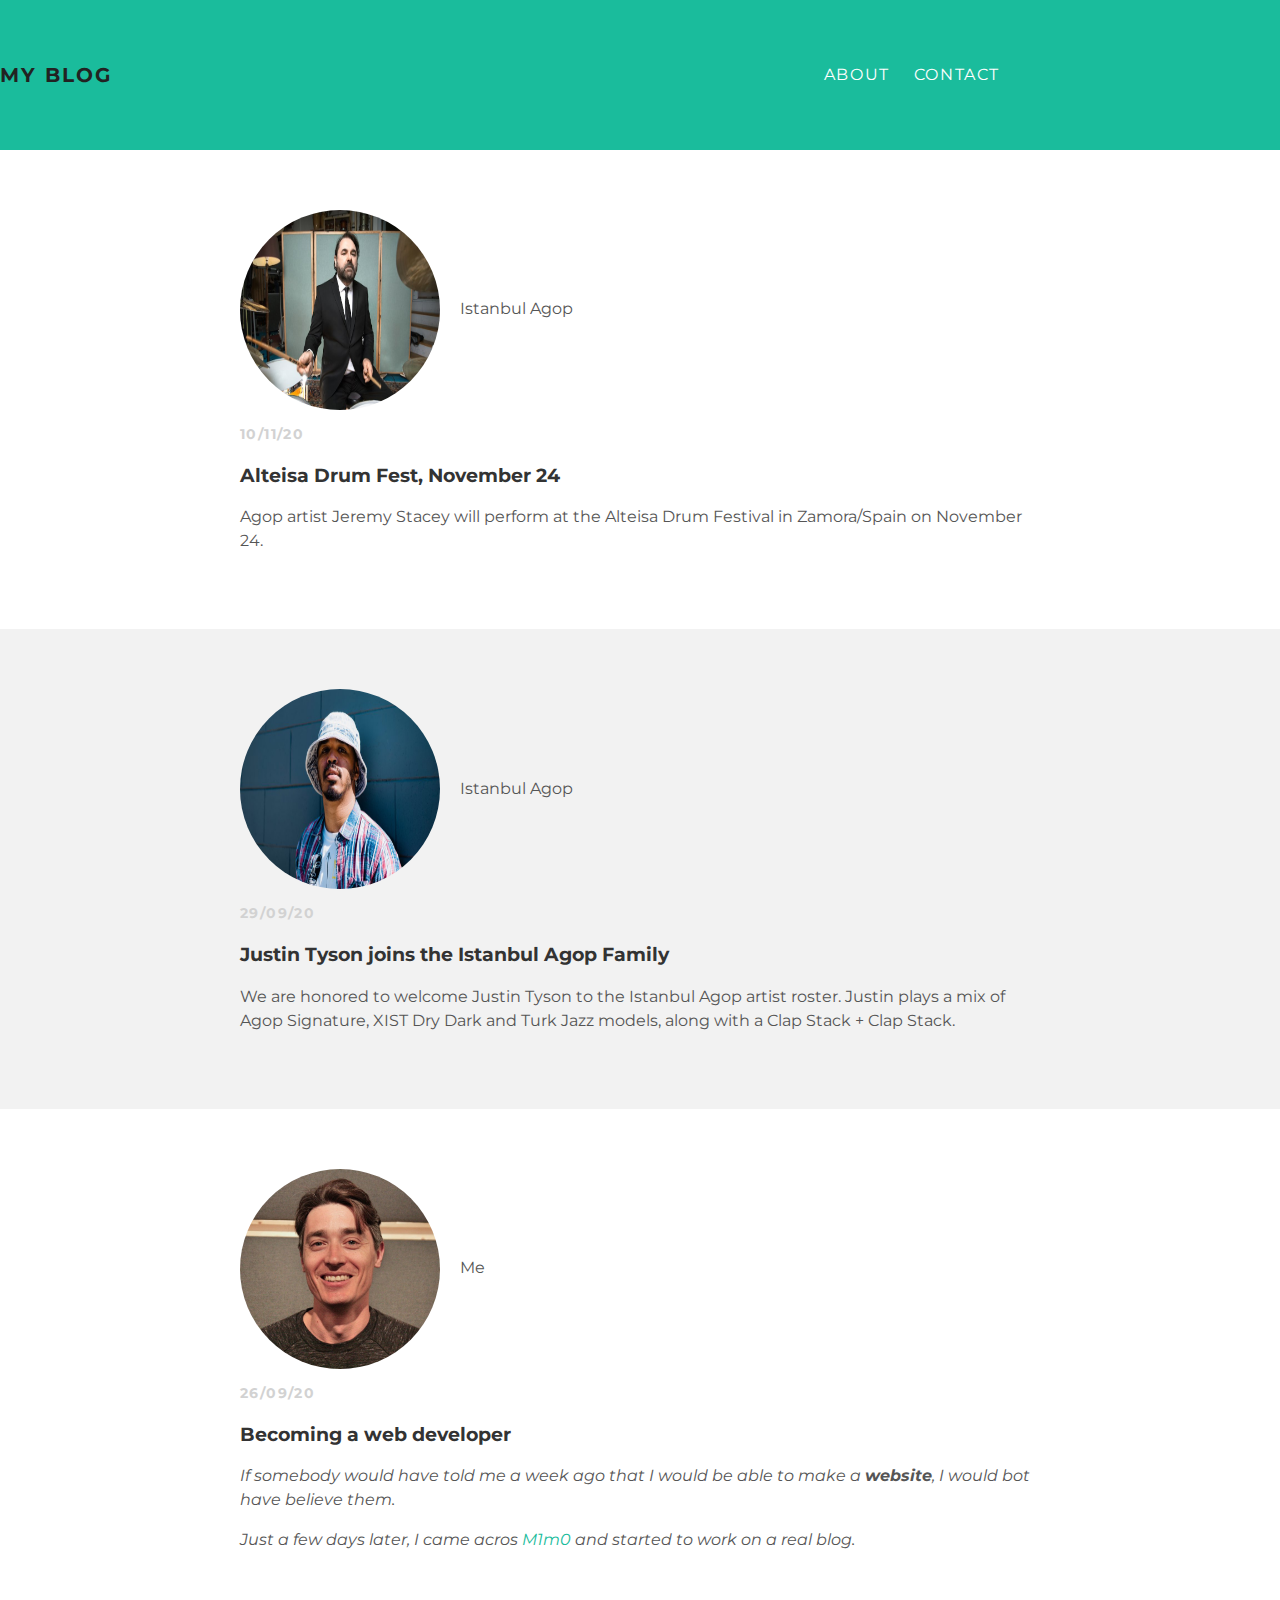
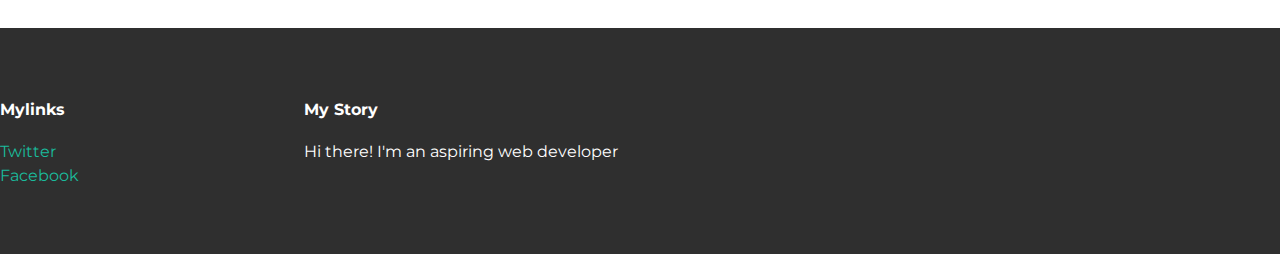
<file: index.html>
<!DOCTYPE html>
<html lang="en" dir="ltr">
  <head>
    <title>My blogs</title>
    <link rel="stylesheet" href="./style.css">
  </head>
  <body>
    <div id="header">
      <div class="container">
        <a id="header-title" href="index.html">My Blog</a>
        <ul id="header-nav">
          <li><a href="about.html">About</a></li>
          <li><a href="mailto:<Tomas Garcia>samotgt@gmail.com"
            >Contact</a></li>
        </ul>
        </div>
    </div>
    <div id="content">
      <div class="post-container">
        <div class="post">
        <div class="post-author">
          <img src="j-stacey-4914-edit_big.jpg">
          <span>Istanbul Agop</span>
        </div>
        <p class="post-date">10/11/20</p>
        <h3 class="post-title">Alteisa Drum Fest, November 24</h3>
        <div class="post-content">
          <p>Agop artist Jeremy Stacey will perform at the Alteisa Drum Festival in Zamora/Spain on November 24.</p>
        </div>
      </div>
        </div>
      <div class="post-container">
        <div class="post">
        <div class="post-author">
          <img src="jtyson-1_big.jpg">
          <span>Istanbul Agop</span>
        </div>
        <p class="post-date">29/09/20</p>
        <h3 class="post-title">Justin Tyson joins the Istanbul Agop Family</h3>
        <div class="post-content">
          <p>We are honored to welcome Justin Tyson to the Istanbul Agop artist roster. Justin plays a mix of Agop Signature, XIST Dry Dark and Turk Jazz models, along with a Clap Stack + Clap Stack.</p>
        </div>
      </div>
        </div>
      <div class="post-container">
        <div class="post">
          <div class="post-author">
            <img src="IMG_1918.jpg">
            <span>Me</span>
          </div>
          <p class="post-date">26/09/20</p>
          <h3 class="post-title">Becoming a web developer</h3>
          <div class="post-content">
            <p><em>If somebody would have told me a week ago that I would be able to make a <strong>website</strong>, I would bot have believe them.</em></p>
            <p><em>Just a few days later, I came acros <a href="https://getmimo.com/">M1m0</a> and started to work on a real blog.</em></p>
          </div>
        </div>
        </div>
    <div id="footer">
      <div class="container">
        <div class="column">
          <h4>Mylinks</h4>
          <p>
          <a href=https://twitter.com/tomasgmusic>Twitter</a>
          <br>
          <a href=""https://www.facebook.com/tomas.garcia.9887/>Facebook</a>
        </p>
        </div>
        <div class="column">
          <h4>My Story</h4>
          <p>Hi there! I'm an aspiring web developer</p>
        </div>
        </div>
      </div>
  </body>
</html>
</file>
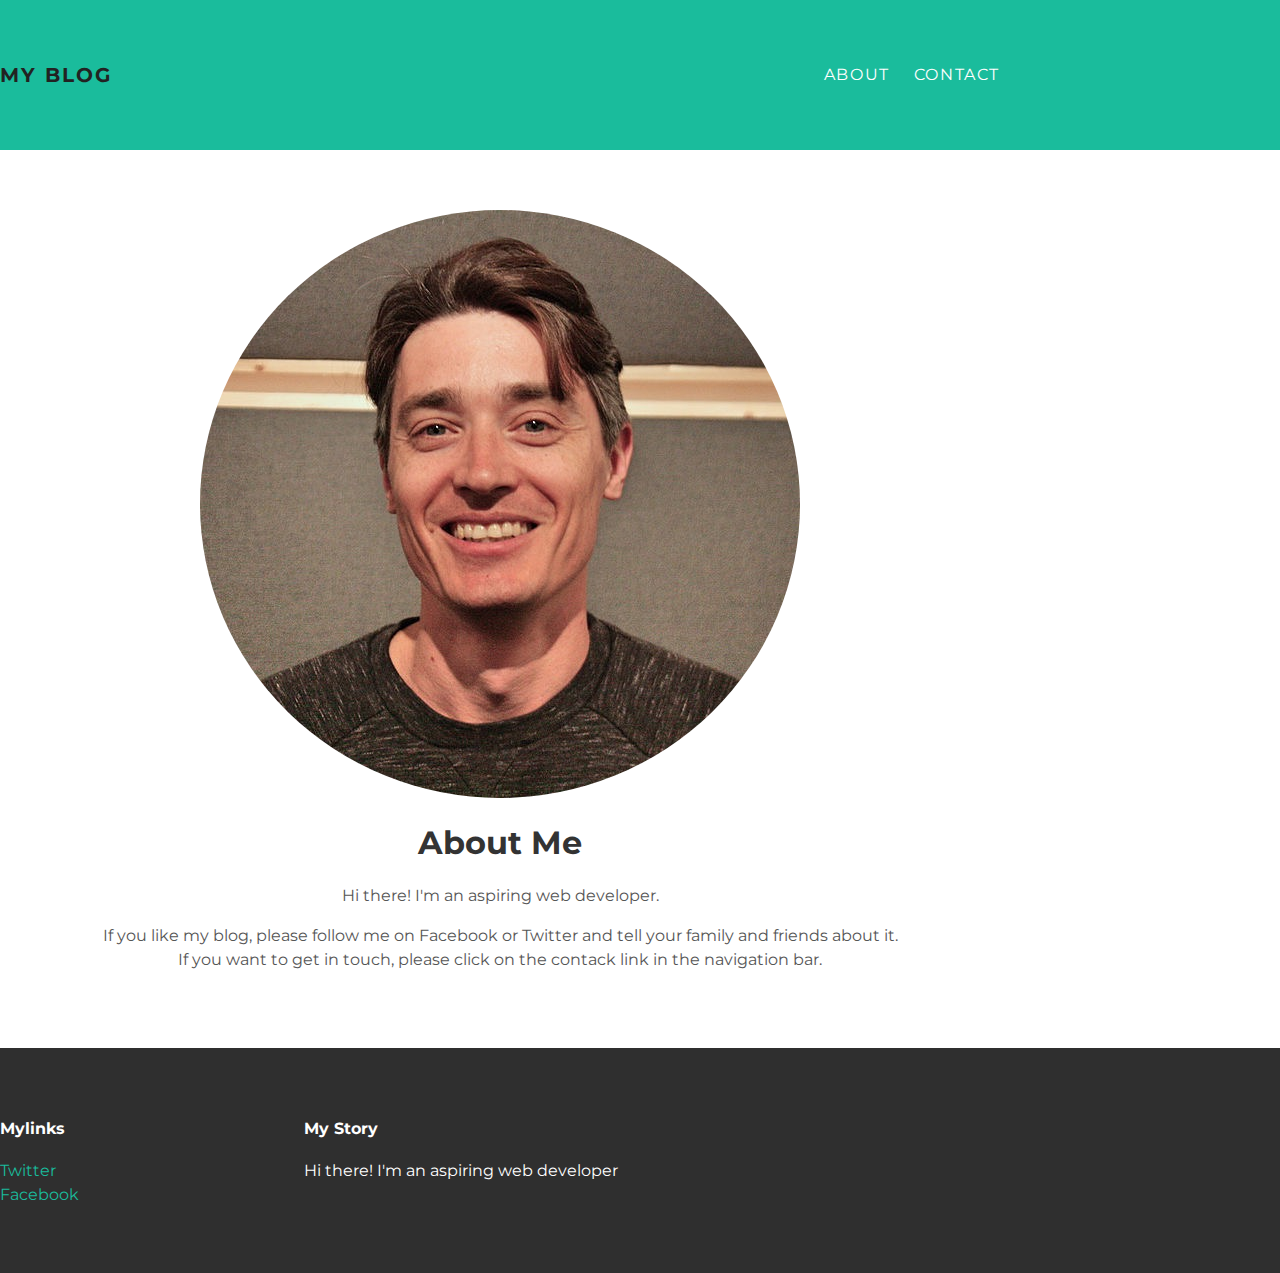
<file: about.html>
<!DOCTYPE html>
<html lang="en" dir="ltr">
  <head>
    <title>My blogs</title>
    <link rel="stylesheet" href="./style.css">
  </head>
  <body>
    <div id="header">
      <div class="container">
        <a id="header-title" href="index.html">My Blog</a>
        <ul id="header-nav">
          <li><a href="about.html">About</a></li>
          <li><a href="mailto:<Tomas Garcia>samotgt@gmail.com"
            >Contact</a></li>
        </ul>
        </div>
    </div>
    <div id="content">
      <div class="container">
        <div class="about">
          <div class="about-author">
            <img src="IMG_1918.jpg">
          </div>
          <h1 class="about-title">About Me</h1>
          <div class="about-content">
            <p>Hi there! I'm an aspiring web developer.</p>
            <p>If you like my blog, please follow me on Facebook or Twitter and tell your family and friends about it. If you want to get in touch, please click on the contack link in the navigation bar.</p>
            </div>
        </div>
        </div>
      </div>
      <div id="footer">
        <div class="container">
          <div class="column">
            <h4>Mylinks</h4>
            <p>
            <a href=https://twitter.com/tomasgmusic>Twitter</a>
            <br>
            <a href=""https://www.facebook.com/tomas.garcia.9887/>Facebook</a>
          </p>
          </div>
          <div class="column">
            <h4>My Story</h4>
            <p>Hi there! I'm an aspiring web developer</p>
          </div>
          </div>
        </div>
  </body>
</html>
</file>
<file: style.css>
@import url(http://fonts.googleapis.com/css?family=Montserrat:400,700);

body {
  color: #555;
  margin: 0;

  font-family: 'Montserrat', sans-serif;
}

#header {
  background-color: #1abc9c;
  height: 150px;
  line-height: 150px;
}

#header a {
  color: white;
  text-decoration: none;

  text-transform: uppercase;
  letter-spacing: 0.1em;
}

#header a:hover {
  color: #222;
}

#header-title {
  display: block;
  float: left;

  font-size: 20px;
  font-weight: bold;
}

#header-nav {
  display: block;
  float: right;
  margin-top: 0;
}

#header-nav li {
  display: inline;
  padding-left: 20px;
}

.container {
  max-width: 1000px;
  margin-left: 0 auto;
}

#footer {
  background-color: #2f2f2f;
  padding: 50px 0;
}

.column {
  min-width: 300px;
  display: inline-block;
  vertical-align: top;
}

#footer h4 {
  color: white;
  text-transform: : uppercase;
  letter-spacing: 0.1m;
}

#footer p {
  color: white;
}

a {
  color: #1abc9c;
  text-decoration: none;
}

a:hover {
  color: #F6A623;
}
.post, .about   {
  max-width: 800px;
  margin: 0 auto;
  padding: 60px 0;
}

.post-author img{
  width: 200px;
  height: 200px;
  vertical-align: middle;
}

.post-author span {
  margin-left: 16px;
}

.post-date {
  color: #D2D2D2;

  font-size: 14px;
  font-weight: bold;

  text-transform: uppercase;
  letter-spacing: 0.1em;
}

h1, h2, h3, h4 {
  color: #333;
}

p {
  line-height: 1.5;
}

.about {
  text-align: center;
}

.post-author img, .about-author img {
  border-radius: 50%;
}

.post-container:nth-child(even) {
  background-color: #f2f2f2;
}
</file>
